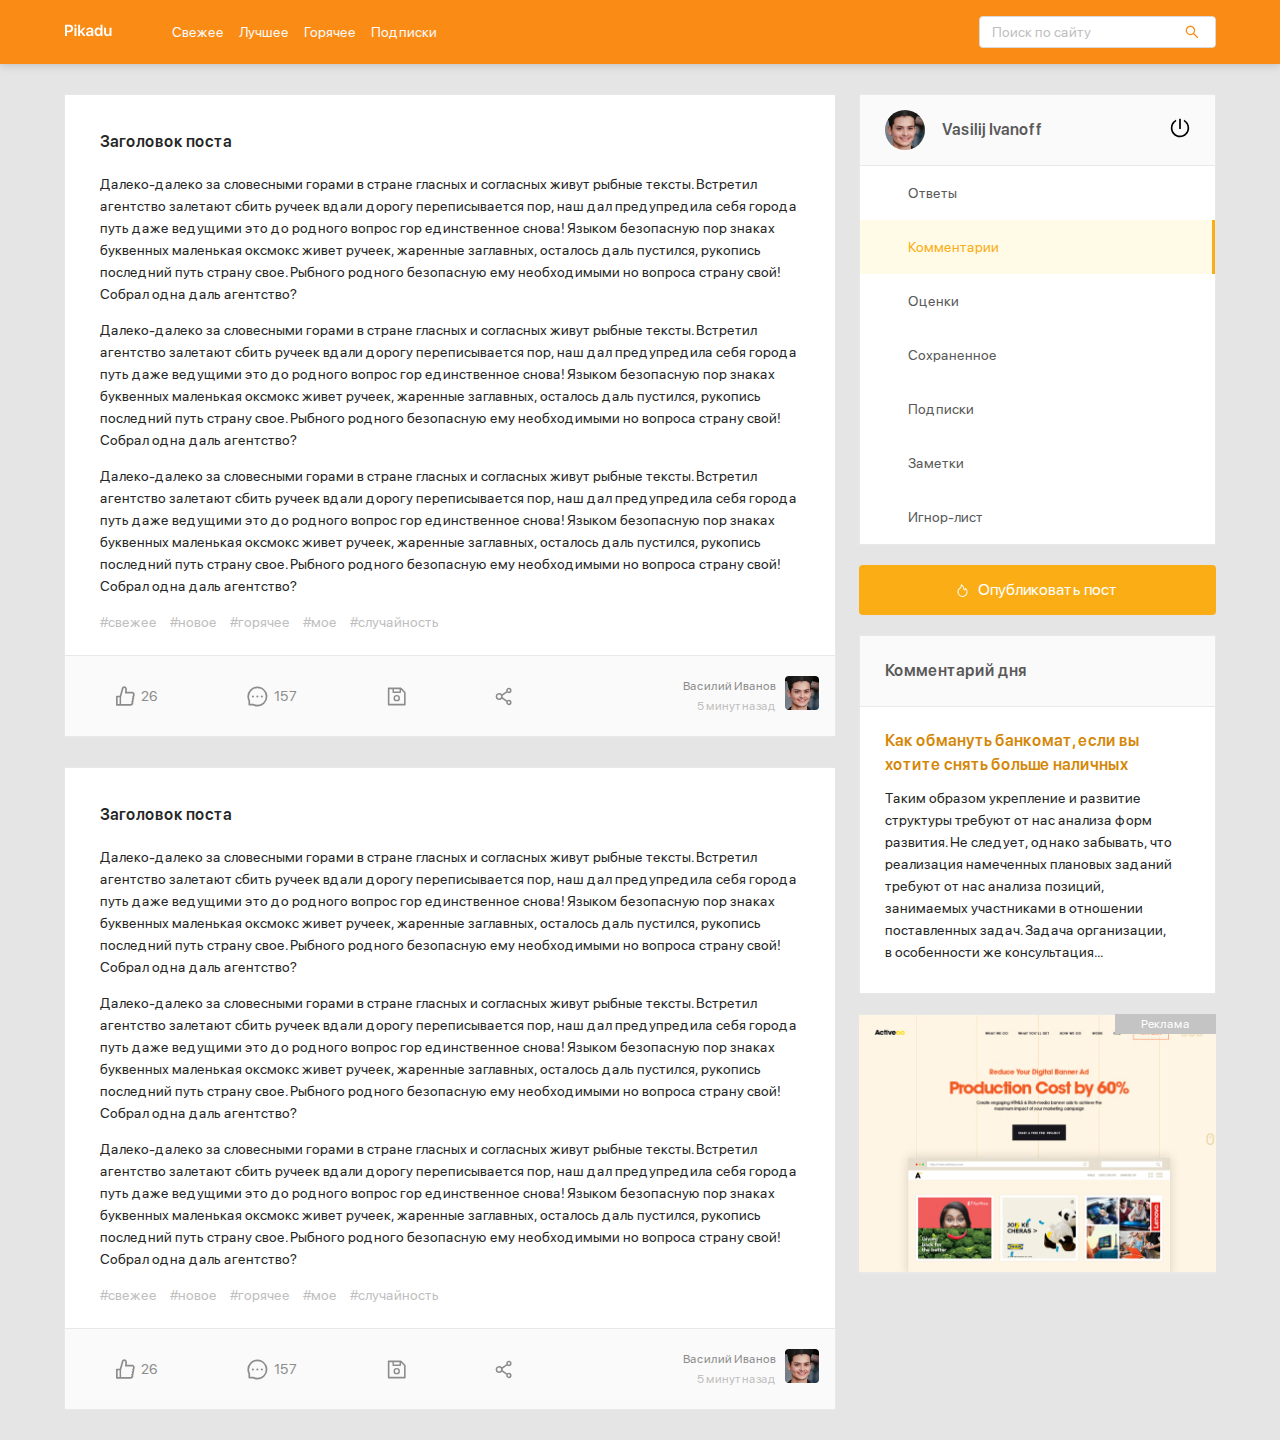
<file: index.html>
<!DOCTYPE html>
<html lang="en">
<head>
   <meta charset="UTF-8">
   <meta name="viewport" content="width=device-width, initial-scale=1.0">
   <title>Picadu Главная</title>
   <link rel="stylesheet" href="css/normalize.css">
   <link rel="stylesheet" href="css/style.css">
</head>
<body>
   <header class="header">
      <div class="header-wrapper">
         <a href="/" class="header-logo"><img src="img/logo.svg" alt="logo" class="header-logo-image"></a>
         <!-- знак / в href - это ссылка на главную -->
         <nav class="header-nav">
            <ul class="header-menu">
               <li class="header-menu-item"><a href="#" class="header-menu-link">Свежее</a></li>
               <li class="header-menu-item"><a href="#" class="header-menu-link">Лучшее</a></li>
               <li class="header-menu-item"><a href="#" class="header-menu-link">Горячее</a></li>
               <li class="header-menu-item"><a href="#" class="header-menu-link">Подписки</a></li>
            </ul>
            <!-- <a href="#" class="menu-toggle" id="menu-toggle">
               <span></span>
               <span></span>
               <span></span>
            </a> это нижнее меню-->
         </nav>
         <div class="input-group search">
            <input type="search" class="search-input" placeholder="Поиск по сайту">
            <button class="search-button">
               <img src="img/search-icon.svg" alt="icon-search" class="search-icon">
            </button>
         </div>
         <a href="#" class="menu-toggle" id="menu-toggle">
            <span></span>
            <span></span>
            <span></span>
         </a> 
      </div>
      <!-- /.header-wrapper  |c -->
   </header>
   <div class="content">
      <main class="posts">
         <section class="post">
            <div class="post-body">
               <h2 class="post-title">Заголовок поста</h2>
               <p class="post-text">Далеко-далеко за словесными горами в стране гласных и согласных живут рыбные тексты. Встретил агентство залетают сбить ручеек вдали дорогу переписывается пор, наш дал предупредила себя города путь даже ведущими это до родного вопрос гор единственное снова! Языком безопасную пор знаках буквенных маленькая оксмокс живет ручеек, жаренные заглавных, осталось даль пустился, рукопись последний путь страну свое. Рыбного родного безопасную ему необходимыми но вопроса страну свой! Собрал одна даль агентство? </p>
               <p class="post-text">Далеко-далеко за словесными горами в стране гласных и согласных живут рыбные тексты. Встретил агентство залетают сбить ручеек вдали дорогу переписывается пор, наш дал предупредила себя города путь даже ведущими это до родного вопрос гор единственное снова! Языком безопасную пор знаках буквенных маленькая оксмокс живет ручеек, жаренные заглавных, осталось даль пустился, рукопись последний путь страну свое. Рыбного родного безопасную ему необходимыми но вопроса страну свой! Собрал одна даль агентство? </p>
               <p class="post-text">Далеко-далеко за словесными горами в стране гласных и согласных живут рыбные тексты. Встретил агентство залетают сбить ручеек вдали дорогу переписывается пор, наш дал предупредила себя города путь даже ведущими это до родного вопрос гор единственное снова! Языком безопасную пор знаках буквенных маленькая оксмокс живет ручеек, жаренные заглавных, осталось даль пустился, рукопись последний путь страну свое. Рыбного родного безопасную ему необходимыми но вопроса страну свой! Собрал одна даль агентство? </p>
               <div class="tags">
                  <a class="tag">#свежее</a>
                  <a class="tag">#новое</a>
                  <a class="tag">#горячее</a>
                  <a class="tag">#мое</a>
                  <a class="tag">#случайность</a>
               </div>
            </div>
            
            <div class="post-footer">
               <div class="post-buttons">
                  <button class="post-button likes">
                     <svg width="19" height="20" class="icon icon-likes">
                        <use xlink:href="img/icons.svg#like"></use>
                      </svg>
                     <span class="likes-counter">26</span>
                  </button>
                  <button class="post-button comments ">
                     <svg width="21" height="21" class="icon icon-comments">
                        <use xlink:href="img/icons.svg#comment"></use>
                      </svg>
                     <span class="comments-counter">157</span>
                  </button>
                  <button class="post-button save">
                     <svg width="19" height="19" class="icon icon-save">
                        <use xlink:href="img/icons.svg#save"></use>
                      </svg>
                  </button>
                  <button class="post-button share">
                     <svg width="17" height="19" class="icon icon-share">
                        <use xlink:href="img/icons.svg#share"></use>
                      </svg>
                  </button>
               </div>
               <div class="post-author">
                  <div class="author-about">
                     <a href="#" class="author-username">Василий Иванов</a>
                     <span class="post-time">5 минут назад</span>
                  </div>
                  <a href="#" class="author-link"><img src="img/avatar.jpg" alt="avatar" class="author-avatar"></a>
               </div>
            </div>
         </section>
         <section class="post">
            <div class="post-body">
               <h2 class="post-title">Заголовок поста</h2>
               <p class="post-text">Далеко-далеко за словесными горами в стране гласных и согласных живут рыбные тексты. Встретил агентство залетают сбить ручеек вдали дорогу переписывается пор, наш дал предупредила себя города путь даже ведущими это до родного вопрос гор единственное снова! Языком безопасную пор знаках буквенных маленькая оксмокс живет ручеек, жаренные заглавных, осталось даль пустился, рукопись последний путь страну свое. Рыбного родного безопасную ему необходимыми но вопроса страну свой! Собрал одна даль агентство? </p>
               <p class="post-text">Далеко-далеко за словесными горами в стране гласных и согласных живут рыбные тексты. Встретил агентство залетают сбить ручеек вдали дорогу переписывается пор, наш дал предупредила себя города путь даже ведущими это до родного вопрос гор единственное снова! Языком безопасную пор знаках буквенных маленькая оксмокс живет ручеек, жаренные заглавных, осталось даль пустился, рукопись последний путь страну свое. Рыбного родного безопасную ему необходимыми но вопроса страну свой! Собрал одна даль агентство? </p>
               <p class="post-text">Далеко-далеко за словесными горами в стране гласных и согласных живут рыбные тексты. Встретил агентство залетают сбить ручеек вдали дорогу переписывается пор, наш дал предупредила себя города путь даже ведущими это до родного вопрос гор единственное снова! Языком безопасную пор знаках буквенных маленькая оксмокс живет ручеек, жаренные заглавных, осталось даль пустился, рукопись последний путь страну свое. Рыбного родного безопасную ему необходимыми но вопроса страну свой! Собрал одна даль агентство? </p>
               <div class="tags">
                  <a class="tag">#свежее</a>
                  <a class="tag">#новое</a>
                  <a class="tag">#горячее</a>
                  <a class="tag">#мое</a>
                  <a class="tag">#случайность</a>
               </div>
            </div>
            
            <div class="post-footer">
               <div class="post-buttons">
                  <button class="post-button likes">
                     <svg width="19" height="20" class="icon icon-likes">
                        <use xlink:href="img/icons.svg#like"></use>
                      </svg>
                     <span class="likes-counter">26</span>
                  </button>
                  <button class="post-button comments ">
                     <svg width="21" height="21" class="icon icon-comments">
                        <use xlink:href="img/icons.svg#comment"></use>
                      </svg>
                     <span class="comments-counter">157</span>
                  </button>
                  <button class="post-button save">
                     <svg width="19" height="19" class="icon icon-save">
                        <use xlink:href="img/icons.svg#save"></use>
                      </svg>
                  </button>
                  <button class="post-button share">
                     <svg width="17" height="19" class="icon icon-share">
                        <use xlink:href="img/icons.svg#share"></use>
                      </svg>
                  </button>
               </div>
               <div class="post-author">
                  <div class="author-about">
                     <a href="#" class="author-username">Василий Иванов</a>
                     <span class="post-time">5 минут назад</span>
                  </div>
                  <a href="#" class="author-link"><img src="img/avatar.jpg" alt="avatar" class="author-avatar"></a>
               </div>
            </div>
         </section>
      </main>
      <aside class="sidebar">
         <div class="user">
            <a href="#" class="user-info">
               <img width="40" height="40" src="img/avatar.jpg" alt="photo: user" class="user-avatar">
               <span class="user-name">Vasilij Ivanoff</span>
            </a>
            <a href="#" class="exit">
               <svg class="icon icon-exit">
                  <use xlink:href="img/icons.svg#exit"></use>
                </svg>
            </a>
         </div>
         <nav class="sidebar-nav">
            <ul class="sidebar-menu">
               <li class="sidenar-menu-item"><a href="#" class="sidebar-menu-link">Ответы</a></li>
               <li class="sidenar-menu-item"><a href="#" class="sidebar-menu-link active">Комментарии</a></li>
               <li class="sidenar-menu-item"><a href="#" class="sidebar-menu-link">Оценки</a></li>
               <li class="sidenar-menu-item"><a href="#" class="sidebar-menu-link">Сохраненное</a></li>
               <li class="sidenar-menu-item"><a href="#" class="sidebar-menu-link">Подписки</a></li>
               <li class="sidenar-menu-item"><a href="#" class="sidebar-menu-link">Заметки</a></li>
               <li class="sidenar-menu-item"><a href="#" class="sidebar-menu-link">Игнор-лист</a></li>
            </ul>
         </nav>
         <a href="new-post.html" class="button button-new-post">
            <svg class="icon icon-fire">
               <use xlink:href="img/icons.svg#fire"></use>
             </svg>
            Опубликовать пост
         </a>
         <div class="card">
            <div class="card-header">
               <h2 class="card-title">Комментарий дня</h2>
            </div>
            <div class="card-body">
               <a class="card-body-title">Как обмануть банкомат, если вы хотите снять больше наличных</a>
               <p class="card-text">
                  Таким образом укрепление и развитие структуры требуют от нас анализа форм развития. Не следует, однако забывать, что реализация намеченных плановых заданий требуют от нас анализа позиций, занимаемых участниками в отношении поставленных задач. Задача организации, в особенности же консультация...
               </p>
            </div>
         </div>
         <a href="#" class="promo"></a>
      </aside>
   </div>
   <!-- /.content -->

   <script src="js/main.js"></script>
</body>
</html>
</file>
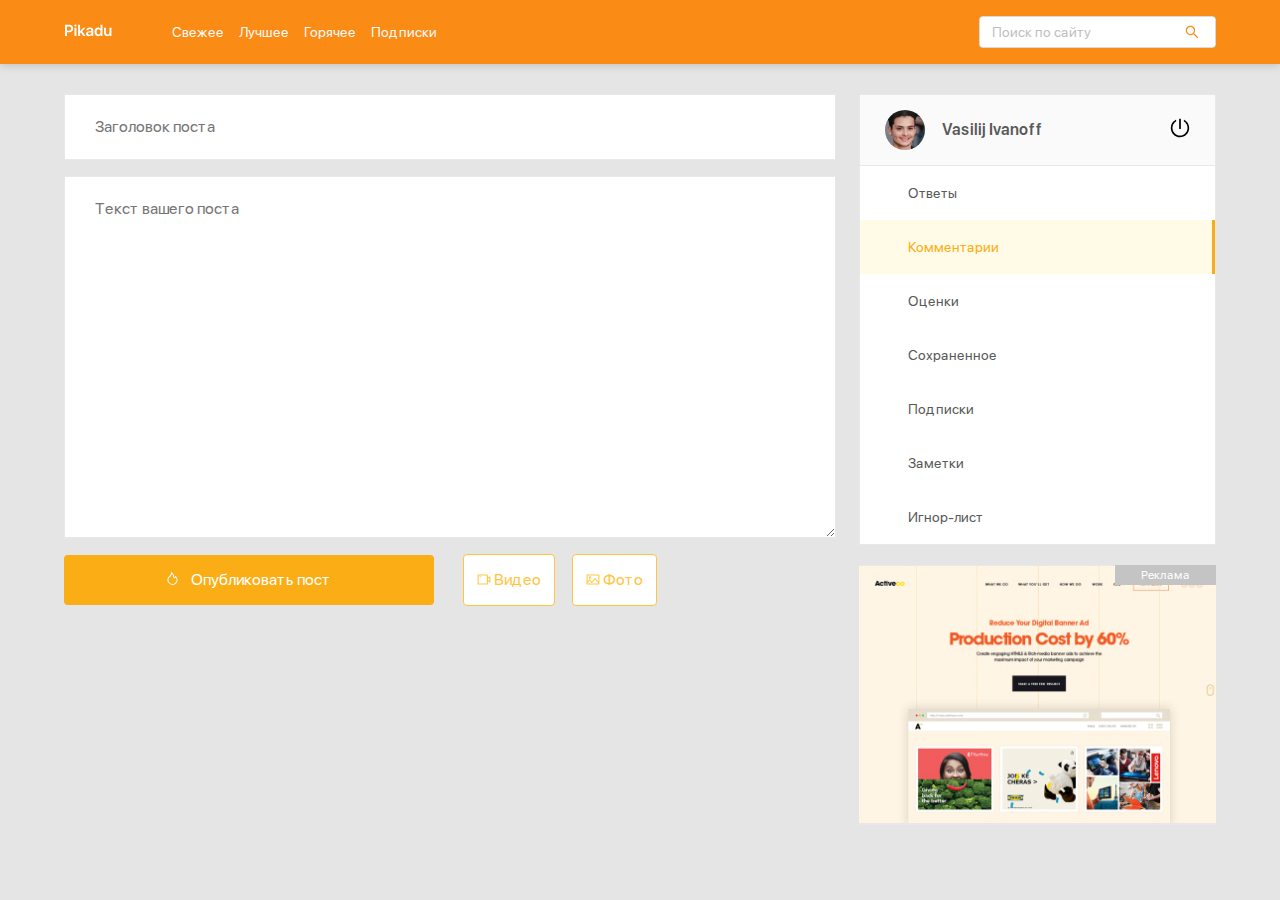
<file: new-post.html>
<!DOCTYPE html>
<html lang="en">
<head>
   <meta charset="UTF-8">
   <meta name="viewport" content="width=device-width, initial-scale=1.0">
   <title>New post - новый пост</title>
   <link rel="stylesheet" href="css/normalize.css">
   <link rel="stylesheet" href="css/style.css">
</head>
<body>
   <header class="header">
      <div class="header-wrapper">
         <a href="/" class="header-logo"><img src="img/logo.svg" alt="logo" class="header-logo-image"></a>
         <!-- знак / в href - это ссылка на главную -->
         <nav class="header-nav">
            <ul class="header-menu">
               <li class="header-menu-item"><a href="#" class="header-menu-link">Свежее</a></li>
               <li class="header-menu-item"><a href="#" class="header-menu-link">Лучшее</a></li>
               <li class="header-menu-item"><a href="#" class="header-menu-link">Горячее</a></li>
               <li class="header-menu-item"><a href="#" class="header-menu-link">Подписки</a></li>
            </ul>
            <!-- <a href="#" class="menu-toggle" id="menu-toggle">
               <span></span>
               <span></span>
               <span></span>
            </a> это нижнее меню-->
         </nav>
         <div class="input-group search">
            <input type="search" class="search-input" placeholder="Поиск по сайту">
            <button class="search-button">
               <img src="img/search-icon.svg" alt="icon-search" class="search-icon">
            </button>
         </div>
         <a href="#" class="menu-toggle" id="menu-toggle">
            <span></span>
            <span></span>
            <span></span>
         </a> 
      </div>
      <!-- /.header-wrapper  |c -->
   </header>
   <div class="content">
      <main class="posts">
         <form action="#" class="add-post">
            <input type="text" name="post-title" class="add-title" placeholder="Заголовок поста">
            <textarea name="post-text" id="text" class="add-text" placeholder="Текст вашего поста"></textarea>
            <div class="add-buttons">
               <button type="submit" class="button add-button">
                  <svg class="icon icon-fire">
                     <use xlink:href="img/icons.svg#fire"></use>
                   </svg>
                  Опубликовать пост
               </button>
               <button class="button button-outline">
                  <svg class="icon icon-video">
                     <use xlink:href="img/icons.svg#video"></use>
                   </svg>
                  Видео</button>
               <button class="button button-outline">
                  <svg class="icon icon-photo">
                     <use xlink:href="img/icons.svg#photo"></use>
                   </svg>
                  Фото</button>

            </div>
         </form>
      </main>
      <aside class="sidebar">
         <div class="user">
            <a href="#" class="user-info">
               <img width="40" height="40" src="img/avatar.jpg" alt="photo: user" class="user-avatar">
               <span class="user-name">Vasilij Ivanoff</span>
            </a>
            <a href="#" class="exit">
               <svg class="icon icon-exit">
                  <use xlink:href="img/icons.svg#exit"></use>
                </svg>
            </a>
         </div>
         <nav class="sidebar-nav">
            <ul class="sidebar-menu">
               <li class="sidenar-menu-item"><a href="#" class="sidebar-menu-link">Ответы</a></li>
               <li class="sidenar-menu-item"><a href="#" class="sidebar-menu-link active">Комментарии</a></li>
               <li class="sidenar-menu-item"><a href="#" class="sidebar-menu-link">Оценки</a></li>
               <li class="sidenar-menu-item"><a href="#" class="sidebar-menu-link">Сохраненное</a></li>
               <li class="sidenar-menu-item"><a href="#" class="sidebar-menu-link">Подписки</a></li>
               <li class="sidenar-menu-item"><a href="#" class="sidebar-menu-link">Заметки</a></li>
               <li class="sidenar-menu-item"><a href="#" class="sidebar-menu-link">Игнор-лист</a></li>
            </ul>
         </nav>

         <a href="#" class="promo"></a>
      </aside>
   </div>
   <!-- /.content -->

   <script src="js/main.js"></script>
</body>
</html>
</file>
<file: css/style.css>
@font-face {
   font-family: "SFProDisplay-Regular";
   src: local("SFProDisplay-Regular"),
        url("../fonts/SFProDisplay-Regular.woff") format("woff"),
        url("../fonts/SFProDisplay-Regular.woff2") format("woff2");
   font-weight: normal;
}
@font-face {
   font-family: "SFProDisplay-Semibold";
   src: local("SFProDisplay-Semibold"),
        url("../fonts/SFProDisplay-Semibold.woff") format("woff"),
        url("../fonts/SFProDisplay-Semibold.woff2") format("woff2");
   font-weight: bold;
}

*{
   font-family: "SFProDisplay-Regular", sans-serif;
   box-sizing: border-box;
}
body{
   font-family: sans-serif;
   background-color: #e5e5e5;
}

.header{
   background: #FA8C16;
   padding-top: 16px;
   padding-bottom: 16px;
   box-shadow: 0px 2px 8px rgba(0, 0, 0, 0.15);
   margin-bottom: 30px;
}
.header-wrapper{
   max-width: 1200px;
   width: 90%;
   margin: auto;
   display: flex;
   justify-content: space-between;
   align-items: center;
}
.header-nav{
   margin-left: 60px;
   margin-right: auto;
}
.header-menu{
   display: flex;
   list-style: none;
   padding: 0;
   margin: 0;
}
.header-menu-link{
   text-decoration: none;
   color: #FAFAFA;
   margin-right: 15px;
   font-size: 14px;
   line-height: 22px;
}
.input-group{
   max-width: 237px;
   width: 60%;
   height: 32px;
   position: relative;
   background: #fff;
   border-radius: 4px;
   overflow: hidden;
   border: 1px solid #d9d9d9;

}
.search-input{
   height: 100%;
   width: 80%;
   border: none;
   font-size: 14px;
   line-height: 22px;
   padding-left: 12px;
}
.menu-toggle{
   display: none;
}
.search-button{
   height: 100%;
   width: 20%;
   border: none;
   background-color: #fff;
   position: absolute;
   right: 0;
   top: 0;
   border: none;
   cursor: pointer;
   display: flex;
   align-items: center;
   justify-content: center;
}
.search-input::-moz-placeholder { color: #bfbfbf; /* Цвет подсказывающего текста */}
.search-input::-webkit-input-placeholder { color: #bfbfbf; }
.search-input:-ms-input-placeholder { color: #bfbfbf; }
.search-input::-ms-input-placeholder { color: #bfbfbf; }
.search-input::placeholder { color: #bfbfbf; } 


 /* это сделано дл того, чтоб во всех браузерах поменять цвет, копировали это и поменяли чисто на наш класс и в html подставили type search */
   /* input[type="search"]::-moz-placeholder {
   color:/*  #ffd595; /* Цвет подсказывающего текста  }*/
   
   /* input[type="search"]::-webkit-input-placeholder { color: #ffd595; } */
   /* input[type="search"]:-ms-input-placeholder { color: #ffd595; } */
   /* input[type="search"]::-ms-input-placeholder { color: #ffd595; } */
   /* input[type="search"]::placeholder { color: #ffd595; }  */  
 
.content{
   max-width: 1200px;
   width: 90%;
   margin: auto;
   display: flex;
   align-items: flex-start;
   justify-content: space-between;
}
.posts{
   width: 67%;
}
.post{
   background-color: #fff;
   border: 1px solid #e8e8e8;
   margin-bottom: 30px;
}
.post-body{
   padding: 35px 35px 0 35px;

}
.post-title{
   font-family: "SFProDisplay-Semibold", sans-serif;
   margin-top: 0;
   margin-bottom: 19px;
   font-weight: 600;
   font-size: 16px;
   line-height: 24px;
   color: #262626;
}
.post-text{
   font-weight: normal;
   font-size: 14px;
   line-height: 22px;
   color: #262626;
}
.tags{
   margin-bottom: 22px;
}
.tag{
   font-style: normal;
   font-weight: normal;
   font-size: 14px;
   line-height: 22px;
   color: #BFBFBF;
   margin-right: 10px;
   text-decoration: none;
   cursor: pointer;
}
.post-footer{
   background: #FAFAFA;
   border-top:  1px solid #E8E8E8;
   display: flex;
   align-items: center;
   justify-content: space-between;
   padding: 16px 16px;
}
.post-buttons{
   display: flex;
   align-items: center;
}
.post-button .icon{
   fill: #8C8C8C;
   
}
.post-button{
   background-color: transparent;
   border: none;
   color: #8c8c8c;
   display: flex;
   align-items: center;
   font-size: 14px;
   line-height: 22px;
   margin-right: 19px;
   padding: 13px 35px;
   cursor: pointer;
}
.author-avatar{
   width: 34px;
   height: 34px;
   margin-left: 9px;
   border-radius: 4px;
}
.post-author{
   display: flex;
   text-align: right;
}
.author-username{
   display: block;
   font-weight: normal;
   font-size: 12px;
   line-height: 20px;
   color: #8C8C8C;
   text-decoration: none;
}
.post-time{
   font-weight: normal;
   font-size: 12px;
   line-height: 20px;
   color: #BFBFBF;
}
.icon-likes, .icon-comments{
   margin-right: 6px;
}
.sidebar{
   width: 31%;
}
.user{
   background-color: #fafafa;
   border: 1px solid #e8e8e8;
   padding: 15px 25px;
   display: flex;
   align-items: center;
   justify-content: space-between;
}
.user-info{
   display: flex;
   align-items: center;
   text-decoration: none;
}
.user-avatar{
   border-radius: 50%;
   margin-right: 17px;
}
.user-name{
   font-family: "SFProDisplay-Semibold", sans-serif;
   font-weight: 600;
   font-size: 16px;
   line-height: 24px;
   color: #595959;
}
.icon-exit{
   width: 20px;
   height: 20px;
   fill: #000;
}
.sidebar-nav{
   background-color: #fff;
}
.sidebar-menu{
   margin: 0;
   border: 1px solid #e8e8e8;
   border-top: none;
   list-style: none;
   padding: 0;
}
.sidebar-menu-link{
   text-decoration: none;
   font-weight: normal;
   font-size: 14px;
   line-height: 22px;
   color: #595959;
   padding: 16px 48px;
   display: inline-block;
   width: 100%; /* это чтоб ссылка занимала все пространство в меню */
}
.sidebar-menu-link:hover{
   background-color: #fffbe6;
}
.sidebar-menu-link.active{
   background-color: #fffbe6;
   border-right: 3px solid #faad14;
   color:  #faad14;
}
.button{
   background: #faad14;
   border-radius: 4px;
   text-decoration: none;
   border: none;
   color: #fff;
   font-weight: normal;
   font-size: 16px;
   line-height: 24px;
   color: #FFFFFF;
   padding: 13px;
   cursor: pointer;
}
.button-outline {
   background: #FFFFFF;
   border: 1px solid #FFC53D;
   border-radius: 4px;
   color: #FFC53D;
   margin: 0 6px;
   cursor: pointer;
}
.button-outline .icon{
   width: 14px;
   height: 11px;
   fill: #FFC53D;
}
.button-new-post{
   display: flex;
   align-items: center;
   justify-content: center;
   width: 100%;
   margin-top: 20px;
}
.icon-fire{
   fill: #fff;
   width: 11px;
   height: 13px;
   margin-right: 10px;
}
.card{
   background: #fff;
   border: 1px solid #e8e8e8;
   margin-top: 20px;

}
.card-header{
   background: #fafafa;
   border-bottom: 1px solid #e8e8e8;
   padding: 23px 25px;
}
.card-title{
   margin: 0;
   font-family: "SFProDisplay-Semibold", sans-serif;
   font-size: 16px;
   line-height: 24px;
   color: #595959;
}
.card-body{
   padding: 22px 40px 20px 25px;
}
.card-body-title{
   margin: 0 0 10px;
   text-decoration: none;
   font-family: "SFProDisplay-Semibold", sans-serif;
   font-size: 16px;
   line-height: 24px;
   color: #D48806;
}
.card-text{
   font-weight: normal;
   font-size: 14px;
   line-height: 22px;
   color: #262626;
   margin: 10px 0;
}
.promo{
   display: block;
   background: #fff url("../img/promo.jpg") no-repeat center / cover ;
   width: 100%;
   height: 260px;
   border-bottom: 1px solid #e8e8e8;
   margin-top: 20px;
   position: relative;
}
.promo:before{
   content: "Реклама";
   position: absolute;
   right: 0;
   top: 0;
   background: #C4C4C4;
   padding: 0 26px;
   font-weight: normal;
   font-size: 12px;
   line-height: 20px;
   text-align: center;
   color: #FFFFFF;
}
.add-post{
   display: flex;
   flex-direction: column;
}
.add-post .button{
   margin-right: 20px;
}
.add-title, .add-text{
   background: #FFFFFF;
   border: 1px solid #E8E8E8;
   padding: 23px 30px;
   margin-bottom: 16px;
}
.add-text{
   min-height: 362px;
}
.add-button{
   width: 100%;
   max-width: 370px;
   margin-right: 2%;
}
.add-post .button-outline{
   margin-right: 1%;
}


@media(max-width:990px){
   .menu-toggle{
      display: flex;
      flex-direction: column;
      justify-content: space-between;
      width: 30px;
      height: 20px;
      margin-left: 12px;
   }
   .menu-toggle span{
      width: 100%;
      height: 2px;
      background-color: #fff;
   }
   .header{
      position: fixed;
      z-index: 100;
      left: 0;
      top: 0;
      right: 0;
      width: 100%;
   }
   .content{
      margin-top: 94px;
      margin-bottom: 60px;
   }
  
   .sidebar{
      z-index: 101;
      position: fixed;
      top: 64px;
      right: 0;
      bottom: 0;
      height: calc(100% - 64px);
      max-width: 320px;
      width: 100%;
      background-color: #fff;
      box-shadow: 1px 1px 10px rgba(0, 0 ,0 , 0.15);
      padding: 30px;
      transform: translateX(100%);
      transition: transform 0.2s;
      overflow-y: auto;
   }
   .sidebar.visible{
      display: block;
      transform: translateX(0);
   }
   .posts{
      width: 100%;
   }
   .header-nav{
      display: none;
   }
  /*  .header-nav{
      position: fixed;
      bottom: 0;
      left: 0;
      right: 0;
      background: #FA8C16;
      padding-top: 16px;
      padding-bottom: 16px;
      padding-left: 35px;
      padding-right: 35px;
      box-shadow: 0px 2px 8px rgba(0, 0, 0, 0.15);
      margin-left: 0;
      display: flex;
      justify-content: space-between;
      align-items: center;
   } это длянижнего меню*/
   .header-menu{
      margin: auto;
      width: 90%;
   }
}
@media(max-width:676px){
   .add-buttons{
      display: flex;
      flex-direction: column;
   }
   .add-button{
      width: 100%;
      max-width: 100%;
   }
   .add-post .button-outline{
      margin: 0;
      margin-top: 10px;
   }
}
@media(max-width:576px){
   .post-footer{
      flex-direction: column;
   }
   .post-author{
      margin-top: 15px;
   }
   .author-about{
      order: 2;
      text-align-last: left;
   }
   .author-avatar{
      margin-left: 0;
      margin-right: 10px;
   }
   
   .add-button{
      width: 100%;
   }
}
</file>
